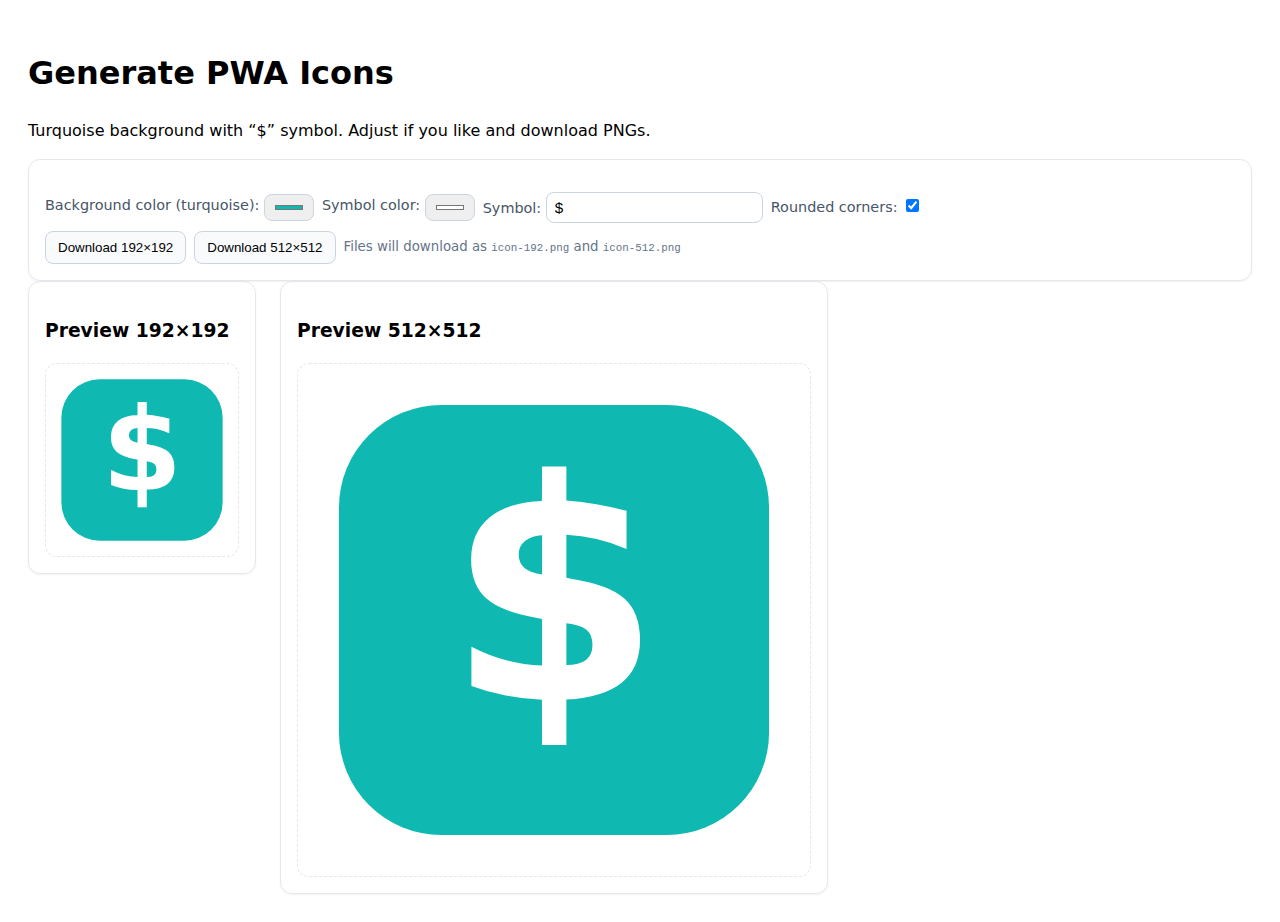
<file: generate-icons.html>
<!doctype html>
<html lang="en">
<head>
<meta charset="utf-8">
<title>Generate PWA Icons – Turquoise $</title>
<meta name="viewport" content="width=device-width, initial-scale=1">
<style>
  :root{
    --bg:#0fb9b1; /* turquoise */
    --fg:#ffffff; /* white symbol */
  }
  body{font-family:system-ui,-apple-system,Segoe UI,Roboto,Arial,sans-serif;padding:20px;line-height:1.5}
  .wrap{display:flex;flex-wrap:wrap;gap:24px;align-items:flex-start}
  .card{border:1px solid #e5e7eb;border-radius:12px;padding:16px;box-shadow:0 1px 2px rgba(0,0,0,.06)}
  canvas{display:block;border:1px dashed #e5e7eb;border-radius:12px;background:#fff}
  button{padding:8px 12px;border-radius:8px;border:1px solid #cbd5e1;background:#f8fafc;cursor:pointer}
  label{display:block;margin-top:8px;color:#475569;font-size:.9rem}
  input[type="color"],input[type="text"]{padding:6px 8px;border:1px solid #cbd5e1;border-radius:8px;font-size:0.95rem}
  .row{display:flex;gap:8px;align-items:center;flex-wrap:wrap;margin-top:8px}
  small{color:#64748b}
</style>
</head>
<body>
  <h1>Generate PWA Icons</h1>
  <p>Turquoise background with “$” symbol. Adjust if you like and download PNGs.</p>

  <div class="card">
    <div class="row">
      <label>Background color (turquoise):
        <input id="bg" type="color" value="#0fb9b1" />
      </label>
      <label>Symbol color:
        <input id="fg" type="color" value="#ffffff" />
      </label>
      <label>Symbol:
        <input id="sym" type="text" value="$" maxlength="2" />
      </label>
      <label>Rounded corners:
        <input id="rounded" type="checkbox" checked />
      </label>
    </div>
    <div class="row">
      <button id="dl192">Download 192×192</button>
      <button id="dl512">Download 512×512</button>
      <small>Files will download as <code>icon-192.png</code> and <code>icon-512.png</code></small>
    </div>
  </div>

  <div class="wrap">
    <div class="card">
      <h3>Preview 192×192</h3>
      <canvas id="c192" width="192" height="192"></canvas>
    </div>
    <div class="card">
      <h3>Preview 512×512</h3>
      <canvas id="c512" width="512" height="512"></canvas>
    </div>
  </div>

<script>
(function(){
  const c192 = document.getElementById('c192');
  const c512 = document.getElementById('c512');
  const ctx192 = c192.getContext('2d');
  const ctx512 = c512.getContext('2d');
  const bg = document.getElementById('bg');
  const fg = document.getElementById('fg');
  const sym = document.getElementById('sym');
  const rounded = document.getElementById('rounded');

  function drawOne(ctx, size){
    const pad = size * 0.08;               // padding for rounded rect
    const radius = rounded.checked ? size * 0.2 : 0;

    // Background
    ctx.clearRect(0,0,size,size);
    ctx.fillStyle = bg.value || '#0fb9b1';
    if (radius > 0){
      const r = radius;
      ctx.beginPath();
      ctx.moveTo(pad+r, pad);
      ctx.arcTo(size-pad, pad, size-pad, size-pad, r);
      ctx.arcTo(size-pad, size-pad, pad, size-pad, r);
      ctx.arcTo(pad, size-pad, pad, pad, r);
      ctx.arcTo(pad, pad, size-pad, pad, r);
      ctx.closePath();
      ctx.fill();
    } else {
      ctx.fillRect(0,0,size,size);
    }

    // Symbol
    ctx.fillStyle = fg.value || '#ffffff';
    ctx.textAlign = 'center';
    ctx.textBaseline = 'middle';
    // font size scales with canvas; tweak weight for sharpness
    const fontSize = size * 0.6;
    ctx.font = `700 ${fontSize}px system-ui, -apple-system, Segoe UI, Roboto, Arial, sans-serif`;
    ctx.fillText((sym.value || '$').slice(0,2), size/2, size/2);
  }

  function drawPreviews(){
    drawOne(ctx192, 192);
    drawOne(ctx512, 512);
  }

  function download(canvas, filename){
    const link = document.createElement('a');
    link.download = filename;
    link.href = canvas.toDataURL('image/png');
    link.click();
  }

  // init
  [bg, fg, sym, rounded].forEach(el => el.addEventListener('input', drawPreviews));
  drawPreviews();

  document.getElementById('dl192').addEventListener('click', () => download(c192, 'icon-192.png'));
  document.getElementById('dl512').addEventListener('click', () => download(c512, 'icon-512.png'));
})();
</script>
</body>
</html>
</file>
